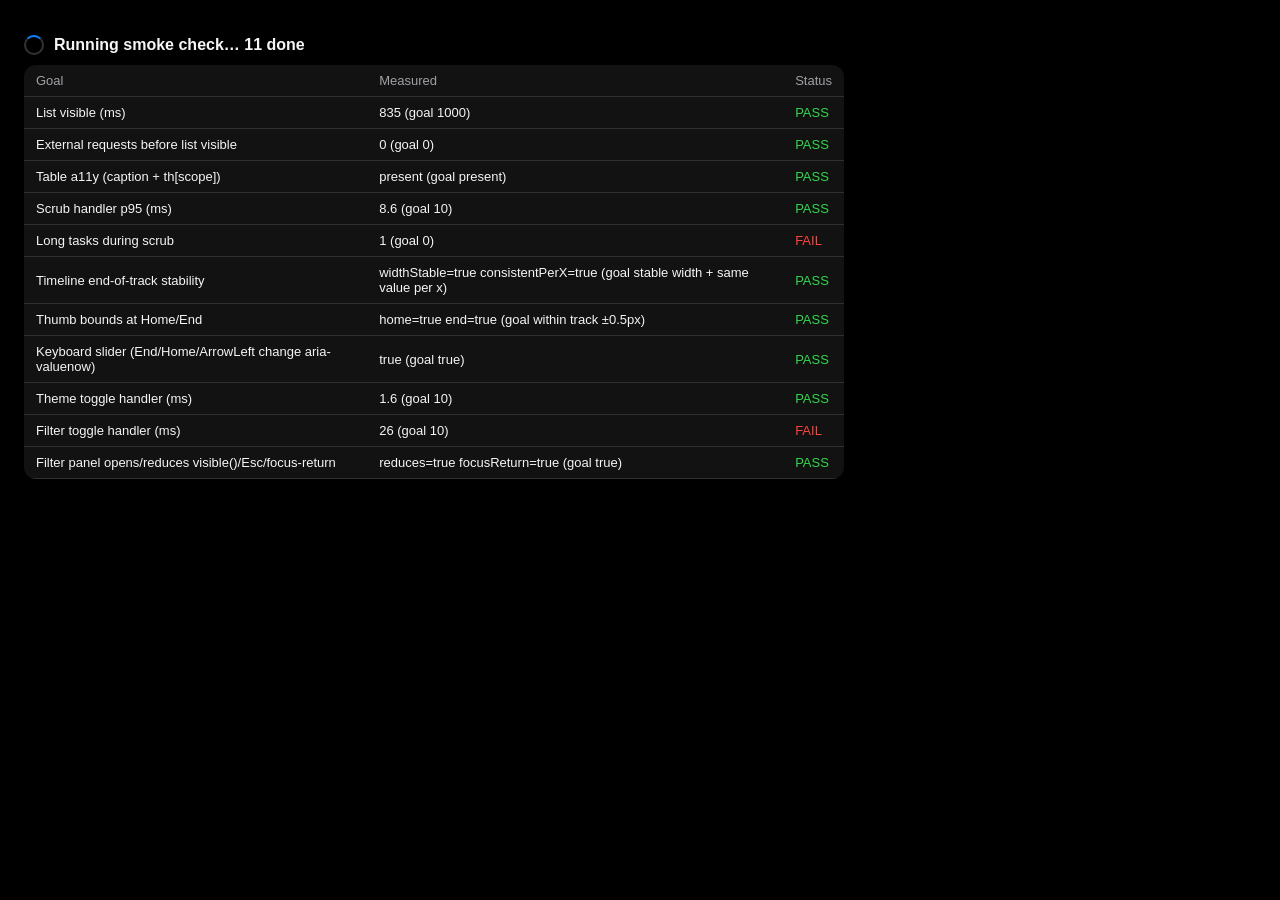
<file: tests/smoke-check.html>
<!doctype html><!-- /** THIS FILE DOES: In-browser smoke test that loads the real app in an iframe and checks it against budgets.json browser goals, ROLE: Automation, MAINTAINER NOTE: Runs with file://-friendly relative paths; open via a static server since the app fetches JSON. Tests include timeline end-of-track jitter, thumb bounds, and the country panel via direct window.__PH__.ui.country access rather than fragile globe marker clicks. **/ -->
<html lang="en">
<head>
<meta charset="utf-8">
<title>Smoke check</title>
<style>
  body{background:#000;color:#F5F5F7;font-family:-apple-system,BlinkMacSystemFont,"Segoe UI",Roboto,sans-serif;margin:0;padding:24px}
  h1{font-size:16px}
  table{border-collapse:collapse;width:100%;max-width:820px;background:rgba(28,28,30,0.65);backdrop-filter:blur(20px);border-radius:12px;overflow:hidden}
  th,td{text-align:left;padding:8px 12px;border-bottom:0.5px solid rgba(255,255,255,0.12);font-size:13px}
  th{color:#A1A1A6;font-weight:500}
  .pass{color:#32D74B}
  .fail{color:#FF453A}
  h1{display:flex;align-items:center;gap:10px}
  .spinner{width:16px;height:16px;border:2px solid rgba(255,255,255,0.2);border-top-color:#0A84FF;border-radius:50%;animation:spin .8s linear infinite;flex:none}
  .spinner[hidden]{display:none}
  @keyframes spin{to{transform:rotate(360deg)}}
  iframe{position:fixed;left:-9999px;top:0;width:1024px;height:768px;border:0}
</style>
</head>
<body>
<h1><span id="spinner" class="spinner" role="progressbar" aria-label="Checking"></span><span id="status">Running smoke check&hellip;</span></h1>
<table id="results"><thead><tr><th>Goal</th><th>Measured</th><th>Status</th></tr></thead><tbody></tbody></table>
<iframe id="frame-list" src="../index.html?view=list"></iframe>
<script type="module">
const budgets = await fetch('./budgets.json').then(r => r.json());
const goals = budgets.browser;
const results = [];

function record(name, goal, measured, pass) {
  results.push({ name, goal, measured, pass });
  // Live progress: each finished check appears immediately so a long run never looks blank.
  appendRow(results[results.length - 1]);
  document.getElementById('status').textContent = `Running smoke check… ${results.length} done`;
}

function waitFor(win, pred, timeoutMs = 8000) {
  return new Promise((resolve, reject) => {
    const start = performance.now();
    (function tick() {
      let ok = false;
      try { ok = pred(); } catch { ok = false; }
      if (ok) return resolve();
      if (performance.now() - start > timeoutMs) return reject(new Error('timeout waiting for condition'));
      requestAnimationFrame(tick);
    })();
  });
}

async function run() {
  // Hidden tabs pause requestAnimationFrame: FPS would be meaningless and waits would hang.
  if (document.hidden) {
    document.getElementById('status').textContent = 'Paused: keep this tab visible to run the smoke check…';
    await new Promise(r => document.addEventListener('visibilitychange', function h() { if (!document.hidden) { document.removeEventListener('visibilitychange', h); r(); } }));
    document.getElementById('status').textContent = 'Running smoke check…';
  }
  const frame = document.getElementById('frame-list');
  const consoleErrors = [];
  await frameReady(frame);
  const win = frame.contentWindow;
  trapErrors(win, consoleErrors);

  await waitFor(win, () => win.__PH__ && win.__PH__.engine);
  await win.__PH__.ready;

  // list visible
  const listMark = win.performance.getEntriesByName('ph:list-visible')[0];
  const listVisibleMs = listMark ? listMark.startTime : NaN;
  record('List visible (ms)', goals.listVisibleMsMax, Math.round(listVisibleMs), listMark && listVisibleMs <= goals.listVisibleMsMax);

  // 3G law: nothing leaves our origin before the list is usable
  const external = win.performance.getEntriesByType('resource')
    .filter(e => e.startTime <= listVisibleMs && new URL(e.name).origin !== win.location.origin);
  const extMax = budgets.bytes.externalRequestsBeforeListVisible;
  record('External requests before list visible', extMax, external.length, external.length <= extMax);

  // table a11y
  const table = win.document.querySelector('table.feed');
  const hasCaption = !!table?.querySelector('caption');
  const ths = table ? Array.from(table.querySelectorAll('th[scope="col"]')) : [];
  const a11yOk = !!table && hasCaption && ths.length >= 5;
  record('Table a11y (caption + th[scope])', 'present', a11yOk ? 'present' : 'missing', a11yOk);

  // scrub handler p95 + long tasks: pointerdown/pointermove/pointerup on the timeline track
  const track = win.document.querySelector('.hud [role="slider"]');
  const engine = win.__PH__.engine;
  const domain = engine.domain;
  const longTaskObserved = [];
  try {
    const po = new win.PerformanceObserver((list) => { for (const e of list.getEntries()) longTaskObserved.push(e); });
    po.observe({ type: 'longtask', buffered: false });
  } catch { /* longtask unsupported in this browser */ }

  const durations = [];
  const N = 200;
  const trackRect = track.getBoundingClientRect();
  for (let i = 0; i < N; i++) {
    const frac = i / N;
    const x = trackRect.left + frac * trackRect.width;
    const y = trackRect.top + trackRect.height / 2;
    win.performance.mark('smoke-scrub-a');
    track.dispatchEvent(new win.PointerEvent('pointerdown', { bubbles: true, clientX: x, clientY: y, pointerId: 1 }));
    track.dispatchEvent(new win.PointerEvent('pointermove', { bubbles: true, clientX: x + 1, clientY: y, pointerId: 1 }));
    track.dispatchEvent(new win.PointerEvent('pointerup', { bubbles: true, clientX: x + 1, clientY: y, pointerId: 1 }));
    win.performance.mark('smoke-scrub-b');
    win.performance.measure('smoke-scrub', 'smoke-scrub-a', 'smoke-scrub-b');
    const m = win.performance.getEntriesByName('smoke-scrub').pop();
    durations.push(m.duration);
  }
  durations.sort((a, b) => a - b);
  const p95 = durations[Math.floor(durations.length * 0.95)] ?? durations[durations.length - 1];
  record('Scrub handler p95 (ms)', goals.scrubHandlerP95MsMax, +p95.toFixed(3), p95 <= goals.scrubHandlerP95MsMax);

  await new Promise((r) => setTimeout(r, 50));
  record('Long tasks during scrub', goals.longTasksDuringScrubMax, longTaskObserved.length, longTaskObserved.length <= goals.longTasksDuringScrubMax);

  // Timeline end-of-track stability (jitter regression): drag near the dense end and nudge the
  // pointer by ±1px repeatedly. Nothing in the HUD may resize as a function of the cursor, and the
  // pointer->time mapping must be a pure function of x (same x always yields the same value).
  engine.setCursor(domain.max);
  const trackRect0 = track.getBoundingClientRect();
  const jitterX = trackRect0.left + trackRect0.width * 0.995;
  const jitterY = trackRect0.top + trackRect0.height / 2;
  const widthSamples = [track.getBoundingClientRect().width];
  const valueByX = new Map();
  let jitterConsistentOk = true;
  track.dispatchEvent(new win.PointerEvent('pointerdown', { bubbles: true, clientX: jitterX, clientY: jitterY, pointerId: 2 }));
  widthSamples.push(track.getBoundingClientRect().width);
  for (let i = 0; i < 30; i++) {
    const x = jitterX + (i % 2 === 0 ? 1 : -1);
    track.dispatchEvent(new win.PointerEvent('pointermove', { bubbles: true, clientX: x, clientY: jitterY, pointerId: 2 }));
    widthSamples.push(track.getBoundingClientRect().width);
    const key = Math.round(x * 100) / 100;
    const v = track.getAttribute('aria-valuenow');
    if (valueByX.has(key) && valueByX.get(key) !== v) jitterConsistentOk = false;
    valueByX.set(key, v);
  }
  track.dispatchEvent(new win.PointerEvent('pointerup', { bubbles: true, clientX: jitterX, clientY: jitterY, pointerId: 2 }));
  const widthStableOk = widthSamples.every((w) => Math.abs(w - widthSamples[0]) < 0.01);
  record('Timeline end-of-track stability', 'stable width + same value per x', `widthStable=${widthStableOk} consistentPerX=${jitterConsistentOk}`, widthStableOk && jitterConsistentOk);

  // Thumb bounds: the liquid-glass thumb must stay clamped fully inside the track at both ends.
  const thumbEl = win.document.querySelector('.timeline-thumb');
  const twoFrames = () => new Promise((r) => win.requestAnimationFrame(() => win.requestAnimationFrame(r)));
  engine.setCursor(domain.min);
  await twoFrames();
  const thumbHome = thumbEl.getBoundingClientRect();
  const trackHome = track.getBoundingClientRect();
  const homeOk = thumbHome.left >= trackHome.left - 0.5 && thumbHome.right <= trackHome.right + 0.5;
  engine.setCursor(domain.max);
  await twoFrames();
  const thumbEnd = thumbEl.getBoundingClientRect();
  const trackEnd = track.getBoundingClientRect();
  const endOk = thumbEnd.left >= trackEnd.left - 0.5 && thumbEnd.right <= trackEnd.right + 0.5;
  record('Thumb bounds at Home/End', 'within track ±0.5px', `home=${homeOk} end=${endOk}`, homeOk && endOk);

  // keyboard slider: End/Home/ArrowLeft must change aria-valuenow
  engine.setCursor(domain.min + Math.round((domain.max - domain.min) / 2));
  const beforeEnd = track.getAttribute('aria-valuenow');
  track.dispatchEvent(new win.KeyboardEvent('keydown', { key: 'End', bubbles: true }));
  const afterEnd = track.getAttribute('aria-valuenow');
  // ArrowLeft before Home: at the domain start there is no earlier paper to step to.
  const beforeLeft = afterEnd;
  track.dispatchEvent(new win.KeyboardEvent('keydown', { key: 'ArrowLeft', bubbles: true }));
  const afterLeft = track.getAttribute('aria-valuenow');
  const beforeHome = afterLeft;
  track.dispatchEvent(new win.KeyboardEvent('keydown', { key: 'Home', bubbles: true }));
  const afterHome = track.getAttribute('aria-valuenow');
  const keyboardOk = beforeEnd !== afterEnd && beforeHome !== afterHome && beforeLeft !== afterLeft;
  record('Keyboard slider (End/Home/ArrowLeft change aria-valuenow)', true, keyboardOk, keyboardOk);
  engine.setCursor(domain.max);

  // theme toggle: handler time budget + <html data-theme> flips then flips back
  const themeBtn = win.document.getElementById('btn-theme');
  const htmlEl = win.document.documentElement;
  const themeBefore = htmlEl.getAttribute('data-theme');
  win.performance.mark('smoke-theme-a');
  themeBtn.dispatchEvent(new win.Event('click', { bubbles: true }));
  win.performance.mark('smoke-theme-b');
  win.performance.measure('smoke-theme', 'smoke-theme-a', 'smoke-theme-b');
  const themeMs = win.performance.getEntriesByName('smoke-theme').pop().duration;
  const themeFlipped = htmlEl.getAttribute('data-theme') !== themeBefore;
  themeBtn.dispatchEvent(new win.Event('click', { bubbles: true })); // flip back
  const themeRestored = htmlEl.getAttribute('data-theme') === themeBefore;
  record('Theme toggle handler (ms)', goals.themeToggleMsMax, +themeMs.toFixed(3), themeMs <= goals.themeToggleMsMax && themeFlipped && themeRestored);

  // filter panel: toggle handler time budget, opens, unchecking a category reduces visible(), Esc closes, focus returns
  const filtersBtn = win.document.getElementById('btn-filters');
  const beforeVisible = engine.visible().length;
  win.performance.mark('smoke-filter-a');
  filtersBtn.dispatchEvent(new win.Event('click', { bubbles: true }));
  win.performance.mark('smoke-filter-b');
  win.performance.measure('smoke-filter', 'smoke-filter-a', 'smoke-filter-b');
  const filterMs = win.performance.getEntriesByName('smoke-filter').pop().duration;
  await waitFor(win, () => win.document.querySelector('.filter-panel.open'));
  const firstCheckbox = win.document.querySelector('.filter-panel input[type="checkbox"]:checked');
  let filterReducedVisible = false;
  if (firstCheckbox) {
    firstCheckbox.checked = false;
    firstCheckbox.dispatchEvent(new win.Event('change', { bubbles: true }));
    filterReducedVisible = engine.visible().length < beforeVisible;
    firstCheckbox.checked = true;
    firstCheckbox.dispatchEvent(new win.Event('change', { bubbles: true })); // restore
  }
  win.document.dispatchEvent(new win.KeyboardEvent('keydown', { key: 'Escape', bubbles: true }));
  await waitFor(win, () => !win.document.querySelector('.filter-panel.open'));
  const filterFocusReturned = win.document.activeElement === filtersBtn;
  record('Filter toggle handler (ms)', goals.filterToggleMsMax, +filterMs.toFixed(3), filterMs <= goals.filterToggleMsMax);
  record('Filter panel opens/reduces visible()/Esc/focus-return', true, `reduces=${filterReducedVisible} focusReturn=${filterFocusReturned}`, filterReducedVisible && filterFocusReturned);

  // autoplay FPS
  let frames = 0;
  let rafId;
  const countFrame = () => { frames++; rafId = win.requestAnimationFrame(countFrame); };
  engine.setCursor(domain.min);
  rafId = win.requestAnimationFrame(countFrame);
  engine.play();
  await new Promise((r) => setTimeout(r, goals.autoplaySampleMs));
  win.cancelAnimationFrame(rafId);
  engine.pause();
  const avgFps = frames / (goals.autoplaySampleMs / 1000);
  record('Autoplay avg FPS', goals.autoplayAvgFpsMin, Math.round(avgFps), avgFps >= goals.autoplayAvgFpsMin);
  engine.setCursor(domain.max);

  // inspector open/Esc/focus-return
  const firstRow = win.document.querySelector('table.feed tbody tr');
  let inspectorOk = false;
  if (firstRow) {
    firstRow.focus();
    firstRow.dispatchEvent(new win.KeyboardEvent('keydown', { key: 'Enter', bubbles: true }));
    await waitFor(win, () => win.document.querySelector('.inspector.open'));
    const dialog = win.document.querySelector('.inspector[role="dialog"][aria-modal="true"]');
    win.document.dispatchEvent(new win.KeyboardEvent('keydown', { key: 'Escape', bubbles: true }));
    await waitFor(win, () => !win.document.querySelector('.inspector.open'));
    const focusReturned = win.document.activeElement === firstRow;
    inspectorOk = !!dialog && focusReturned;
  }
  record('Inspector open/Esc/focus-return', true, inspectorOk, inspectorOk);

  // Country panel: main.js idle-imports CountryPanel independent of the globe,
  // so it's reachable here via __PH__.ui.country without needing WebGL or the globe.gl CDN.
  await waitFor(win, () => win.__PH__.ui.country);
  const countryPanel = win.__PH__.ui.country;
  const zaCount = win.__PH__.store.all().filter((e) => e.institution?.country === 'ZA').length;
  countryPanel.open({ iso2: 'ZA', name: 'South Africa' });
  await waitFor(win, () => win.document.querySelector('.country-panel.open'));
  const listedZaCount = win.document.querySelectorAll('.country-paper').length;
  win.document.dispatchEvent(new win.KeyboardEvent('keydown', { key: 'Escape', bubbles: true }));
  await waitFor(win, () => !win.document.querySelector('.country-panel.open'));
  const countryClosedOk = !win.document.querySelector('.country-panel.open');
  const countryCountOk = listedZaCount === zaCount;
  record('Country panel lists ZA papers and Esc closes', `count=${zaCount}`, `listed=${listedZaCount} closed=${countryClosedOk}`, countryCountOk && countryClosedOk);

  // Range modes (All time / Year / Month): switching modes changes the visible set (Month is always
  // a subset of Year, since a calendar month sits inside its calendar year), and - like the jitter
  // regression above - nothing about the HUD's own size may depend on which mode is active.
  const rangeHudEl = win.document.querySelector('.hud');
  const rangeWidths = [rangeHudEl.getBoundingClientRect().width];
  engine.setRange('year');
  const rangeYearCount = engine.visible().length;
  rangeWidths.push(rangeHudEl.getBoundingClientRect().width);
  engine.setRange('month');
  const rangeMonthCount = engine.visible().length;
  rangeWidths.push(rangeHudEl.getBoundingClientRect().width);
  engine.setRange('all');
  const rangeAllCount = engine.visible().length;
  rangeWidths.push(rangeHudEl.getBoundingClientRect().width);
  const rangeSubsetOk = rangeMonthCount <= rangeYearCount;
  const rangeHudStableOk = rangeWidths.every((w) => Math.abs(w - rangeWidths[0]) < 0.5);
  record('Range modes change visible() (Month subset of Year) + stable HUD width', 'monotonic + stable width',
    `all=${rangeAllCount} year=${rangeYearCount} month=${rangeMonthCount} widthStable=${rangeHudStableOk}`,
    rangeSubsetOk && rangeHudStableOk);

  // Year mode must zoom the track to fill with just that calendar year, not gray out the rest of
  // the full data domain (the point of this feature). Pick a year strictly inside the domain (both
  // Jan 1 and Dec 31 inside [domain.min, domain.max]) so engine.setCursor's own clamping can't move
  // the cursor off the date we asked for; skip (still passes) if the fixture data doesn't span
  // enough years for one to exist.
  const minYear = new Date(domain.min).getUTCFullYear();
  const maxYear = new Date(domain.max).getUTCFullYear();
  const interiorYear = maxYear - minYear >= 2 ? minYear + 1 : null;
  let yearFillOk = true, yearFillMeasured = 'skipped (no interior year in fixture domain)';
  if (interiorYear !== null) {
    const jan1 = Date.UTC(interiorYear, 0, 1, 0, 0, 0, 0);
    const dec31 = Date.UTC(interiorYear, 11, 31, 23, 59, 59, 999);
    if (jan1 >= domain.min && dec31 <= domain.max) {
      engine.setRange('year');
      const settleThumb = async () => { await twoFrames(); await new Promise((r) => setTimeout(r, 320)); await twoFrames(); };
      const thumbW = thumbEl.getBoundingClientRect().width;
      engine.setCursor(jan1);
      await settleThumb(); // the thumb glides 220 ms on programmatic moves; measure where it lands
      const trackAtJan1 = track.getBoundingClientRect();
      const jan1ThumbRect = thumbEl.getBoundingClientRect();
      const jan1Center = jan1ThumbRect.left + jan1ThumbRect.width / 2;
      const leftUsableEdge = trackAtJan1.left + thumbW / 2;
      const jan1Ok = Math.abs(jan1Center - leftUsableEdge) <= 2;
      engine.setCursor(dec31);
      await settleThumb(); // the thumb glides 220 ms on programmatic moves; measure where it lands
      const trackAtDec31 = track.getBoundingClientRect();
      const dec31ThumbRect = thumbEl.getBoundingClientRect();
      const dec31Center = dec31ThumbRect.left + dec31ThumbRect.width / 2;
      const rightUsableEdge = trackAtDec31.right - thumbW / 2;
      const dec31Ok = Math.abs(dec31Center - rightUsableEdge) <= 2;
      yearFillOk = jan1Ok && dec31Ok;
      yearFillMeasured = `jan1Center=${jan1Center.toFixed(1)} leftEdge=${leftUsableEdge.toFixed(1)} dec31Center=${dec31Center.toFixed(1)} rightEdge=${rightUsableEdge.toFixed(1)}`;
      engine.setRange('all');
    }
  }
  record('Year mode fills track (Jan 1 / Dec 31 at usable edges)', 'within 2px', yearFillMeasured, yearFillOk);
  engine.setCursor(domain.max); // restore for subsequent checks

  // Search: open via #btn-search, type "lenacapavir", expect >=2 results and a mark.ph-hl, Esc closes + focus returns.
  let searchVal = 'skipped', searchPass = true;
  try {
    const searchBtn = win.document.getElementById('btn-search');
    searchBtn.focus();
    searchBtn.dispatchEvent(new win.Event('click', { bubbles: true }));
    await waitFor(win, () => win.document.querySelector('#search-root .search-input'), 4000);
    const input = win.document.querySelector('#search-root .search-input');
    input.value = 'lenacapavir';
    input.dispatchEvent(new win.Event('input', { bubbles: true }));
    await waitFor(win, () => win.document.querySelector('#search-root mark.ph-hl') || win.document.querySelector('#search-root .search-empty:not([hidden])'), 4000);
    const resultCount = win.document.querySelectorAll('#search-root .search-result, #search-root [role="option"]').length;
    const markOk = !!win.document.querySelector('#search-root mark.ph-hl');
    // Snippets come from a per-id index lookup; a broken lookup once left every snippet blank silently.
    const snippetOk = [...win.document.querySelectorAll('#search-root .search-result-snippet')].some((s) => s.textContent.trim().length > 0);
    win.document.dispatchEvent(new win.KeyboardEvent('keydown', { key: 'Escape', bubbles: true }));
    await waitFor(win, () => !win.document.querySelector('.search-panel.open'), 3000);
    const focusReturned = win.document.activeElement === searchBtn;
    searchVal = `results=${resultCount} mark=${markOk} snippet=${snippetOk} focusReturn=${focusReturned}`;
    searchPass = resultCount >= 2 && markOk && snippetOk && focusReturned;
  } catch (e) { searchVal = `error (${e.message})`; searchPass = false; } // search is local: no offline excuse to skip
  record('Search: open, type "lenacapavir", >=2 results + mark.ph-hl, Esc closes + focus returns', true, searchVal, searchPass);

  // globe enhancement: must render points without throwing. If the CDN is unreachable (offline CI), it's skipped, not failed.
  // Created only now: same-origin frames share one main thread, so a concurrent globe boot would pollute the long-task check above.
  const gFrame = Object.assign(document.createElement('iframe'), { src: '../index.html?view=globe' });
  document.body.append(gFrame);
  await frameReady(gFrame);
  const gWin = gFrame.contentWindow;
  const gErrors = [];
  trapErrors(gWin, gErrors);
  let globeState = 'rendered';
  let markerOk = 'skipped';
  let poleCountOk = 'skipped';
  let countryLabelOk = 'skipped';
  // v4 perf/compass/legend measurements default to a passing 'skipped' state (offline CDN, or
  // an older GlobeStage without stats()); a real measurement always overwrites both the
  // value and its pass flag together, so a partial failure below can never leave a stale pass=true.
  let fpsRatioVal = 'skipped', fpsRatioPass = true;
  let frameP95Val = 'skipped', frameP95Pass = true;
  let idleRendersVal = 'skipped', idleRendersPass = true;
  let compassVal = 'skipped', compassPass = true;
  let legendVal = 'skipped', legendPass = true;
  let layersDefaultOnVal = 'skipped', layersDefaultOnPass = true;
  let layersToggleVal = 'skipped', layersTogglePass = true;
  let layersFrameP95Val = 'skipped', layersFrameP95Pass = true;
  let layersBakeVal = 'skipped', layersBakePass = true;
  let layersOffVal = 'skipped', layersOffPass = true;
  let layersTrustVal = 'skipped', layersTrustPass = true;
  try {
    await waitFor(gWin, () => gWin.__PH__?.engine);
    await gWin.__PH__.ready;
    gErrors.push(...gWin.__PH__.metrics.errors); // anything thrown before the trap was attached
    await waitFor(gWin, () => gWin.document.querySelector('#globe-root canvas') && gWin.Globe, 15000);
    // exercise the datum path that once crashed on frozen entities
    gWin.__PH__.engine.setCursor(gWin.__PH__.engine.domain.min);
    gWin.__PH__.engine.setCursor(gWin.__PH__.engine.domain.max);
    await new Promise(r => setTimeout(r, 300));
    await waitFor(gWin, () => gWin.document.querySelector('.ph-marker'), 5000);
    const marker = gWin.document.querySelector('.ph-marker');
    // globe.css is injected lazily: give the marker up to 3 s to reach its styled size before measuring.
    await waitFor(gWin, () => marker.getBoundingClientRect().width >= budgets.browser.touchTargetMinPx, 3000).catch(() => {});
    const r = marker.getBoundingClientRect();
    markerOk = r.width >= budgets.browser.touchTargetMinPx && r.height >= budgets.browser.touchTargetMinPx;
    poleCountOk = gWin.document.querySelectorAll('.ph-pole').length === 2;
    countryLabelOk = !!gWin.document.querySelector('.ph-country-label');

    const stage = gWin.__PH__.ui.stage;

    // FPS ratio + frame p95: measure the display's idle rAF rate first (an empty loop for 1s),
    // then drive a continuous rotation (setView 0ms every rAF for 2s) and compare.
    try {
      const countRaf = (win, ms) => new Promise((resolve) => {
        let n = 0; const start = win.performance.now();
        (function tick() { n++; if (win.performance.now() - start < ms) win.requestAnimationFrame(tick); else resolve(n); })();
      });
      const idleFrames = await countRaf(gWin, 1000);
      let lng = -180, drivenFrames = 0;
      const drivenStart = gWin.performance.now();
      await new Promise((resolve) => {
        (function step() {
          lng = lng >= 180 ? -180 : lng + 3;
          stage.setView({ lat: 20, lng, altitude: 2.2 }, 0);
          drivenFrames++;
          if (gWin.performance.now() - drivenStart < 2000) gWin.requestAnimationFrame(step); else resolve();
        })();
      });
      const fpsRatio = idleFrames > 0 ? drivenFrames / idleFrames : 0;
      fpsRatioVal = +fpsRatio.toFixed(2);
      fpsRatioPass = fpsRatio >= budgets.browser.globeFpsRatioMin;

      const frameP95 = stage.stats?.().frameP95Ms;
      frameP95Val = typeof frameP95 === 'number' ? +frameP95.toFixed(2) : 'stats() missing';
      frameP95Pass = typeof frameP95 === 'number' && frameP95 <= budgets.browser.globeFrameP95MsMax;
    } catch (e) { fpsRatioVal = frameP95Val = `skipped (${e.message})`; fpsRatioPass = frameP95Pass = true; }

    // Idle renders: render-on-demand means stats().renders must stop growing once input stops.
    try {
      await new Promise((r) => setTimeout(r, 1500));
      const before = stage.stats?.().renders;
      await new Promise((r) => setTimeout(r, 1000));
      const after = stage.stats?.().renders;
      if (typeof before === 'number' && typeof after === 'number') {
        idleRendersVal = after - before;
        idleRendersPass = idleRendersVal <= budgets.browser.globeIdleRendersMax;
      } else { idleRendersVal = 'stats() missing'; }
    } catch (e) { idleRendersVal = `skipped (${e.message})`; }

    // Compass: sweep longitude in 5deg steps through 360deg at lat 20 and lat 80. Consecutive
    // northDeg deltas (shortest angular distance) must stay under the max-jump budget, and at
    // lat 20 (pole nowhere near the view center) the needle should read close to true north.
    try {
      const sweep = (lat) => {
        const out = [];
        for (let lng = -180; lng <= 180; lng += 5) {
          stage.setView({ lat, lng, altitude: 2.2 }, 0);
          out.push(stage.getView().northDeg);
        }
        return out;
      };
      const maxJump = (arr) => {
        let m = 0;
        for (let i = 1; i < arr.length; i++) {
          const raw = Math.abs(arr[i] - arr[i - 1]);
          m = Math.max(m, Math.min(raw, 360 - raw));
        }
        return m;
      };
      const at20 = sweep(20), at80 = sweep(80);
      const jump20 = maxJump(at20), jump80 = maxJump(at80);
      const near0At20 = at20.every((v) => Math.min(Math.abs(v), 360 - Math.abs(v)) <= 3);
      compassVal = `jump20=${jump20.toFixed(1)} jump80=${jump80.toFixed(1)} near0At20=${near0At20}`;
      compassPass = jump20 <= budgets.browser.compassMaxJumpDegMax && jump80 <= budgets.browser.compassMaxJumpDegMax && near0At20;
      stage.resetView?.();
    } catch (e) { compassVal = `skipped (${e.message})`; }

    // Legend: find its toggle by aria-label containing "Legend" (button text/markup is Legend.js's
    // own choice), open it, confirm the popover dialog is visible, close it, confirm it's hidden again.
    // Legend.js toggles `hidden` on its role="dialog" popover (not a CSS "open" class) and mirrors
    // that in aria-expanded on the button, so both signals are checked rather than assuming a class name.
    try {
      const legendBtn = [...gWin.document.querySelectorAll('button[aria-label]')]
        .find((b) => /legend/i.test(b.getAttribute('aria-label') || ''));
      if (legendBtn) {
        const isPopoverOpen = () => {
          const dlg = gWin.document.querySelector('[role="dialog"][aria-label*="egend" i]');
          return !!dlg && !dlg.hidden;
        };
        legendBtn.click();
        await waitFor(gWin, isPopoverOpen, 3000);
        const opened = isPopoverOpen() && legendBtn.getAttribute('aria-expanded') === 'true';
        legendBtn.click();
        await new Promise((r) => setTimeout(r, 80));
        const closed = !isPopoverOpen() && legendBtn.getAttribute('aria-expanded') === 'false';
        legendVal = `opened=${opened} closed=${closed}`;
        legendPass = opened && closed;
      } else { legendVal = 'skipped (no legend button yet)'; }
    } catch (e) { legendVal = `skipped (${e.message})`; }

    // Layers panel: click #btn-layers to lazy-load the registry/LayerManager/LayersPanel, then run
    // the 6 layer checks from budgets.json's `layers` goals. Captured BEFORE the click so the "no
    // fetch to a layer host while every layer is off" check can't be polluted by the panel's own
    // EPIC bonus thumbnail (fetched only once the panel opens, from a nasa.gov subdomain).
    try {
      const layerHostRe = /usgs\.gov|eonet\.gsfc\.nasa\.gov|gibs\.earthdata\.nasa\.gov|epic\.gsfc\.nasa\.gov|swpc\.noaa\.gov|who\.int|clinicaltrials\.gov|worldbank\.org|nasa-public-data/i;
      const layerHostHits = gWin.performance.getEntriesByType('resource').filter((e) => layerHostRe.test(e.name));
      layersDefaultOnVal = layerHostHits.length;
      layersDefaultOnPass = layerHostHits.length <= budgets.layers.defaultOnMax;

      const registryMod = await import(new URL('../src/layers/registry.js', import.meta.url).href).catch(() => null);
      if (registryMod) {
        const trustRe = /(^|\.)gov(\.[a-z]{2})?$|(^|\.)edu(\.[a-z]{2})?$|(^|\.)ac\.[a-z]{2}$|(^|\.)who\.int$|(^|\.)worldbank\.org$|(^|\.)eumetsat\.int$|(^|\.)esa\.int$/i;
        const bad = registryMod.LAYERS.filter((l) => !trustRe.test(l.source?.domain || ''));
        layersTrustVal = bad.length ? `bad=${bad.map((l) => l.id).join(',')}` : 'all official';
        layersTrustPass = bad.length === 0;
      } else { layersTrustVal = 'skipped (registry unavailable)'; }

      const btnLayers = gWin.document.getElementById('btn-layers');
      btnLayers.dispatchEvent(new gWin.Event('click', { bubbles: true }));
      await waitFor(gWin, () => gWin.__PH__.ui.layers && gWin.__PH__.ui.layersPanel, 8000);
      const manager = gWin.__PH__.ui.layers;

      // 2. Toggle quakes: handler time budget, then within 10s expect status 'ok' with count > 0
      // (skip, don't fail, if the live USGS feed is unreachable offline).
      const quakesSwitch = gWin.document.querySelector('[data-layer-id="quakes"] [role="switch"]');
      if (quakesSwitch) {
        gWin.performance.mark('smoke-layer-a');
        quakesSwitch.dispatchEvent(new gWin.Event('click', { bubbles: true }));
        gWin.performance.mark('smoke-layer-b');
        gWin.performance.measure('smoke-layer', 'smoke-layer-a', 'smoke-layer-b');
        const layerMs = gWin.performance.getEntriesByName('smoke-layer').pop().duration;
        layersTogglePass = layerMs <= budgets.layers.toggleMsMax;
        try {
          await waitFor(gWin, () => manager.state.quakes?.status === 'ok' && manager.state.quakes?.count > 0, 10000);
          layersToggleVal = `${+layerMs.toFixed(3)}ms, count=${manager.state.quakes.count}`;
        } catch { layersToggleVal = `${+layerMs.toFixed(3)}ms, skipped (offline)`; }
      } else { layersToggleVal = 'skipped (no quakes row yet)'; }

      // 3. With quakes + EONET on, the rotation frame p95 stays within the same globe budget.
      const eonetSwitch = gWin.document.querySelector('[data-layer-id="eonet"] [role="switch"]');
      if (eonetSwitch && manager.state.quakes?.on) {
        eonetSwitch.dispatchEvent(new gWin.Event('click', { bubbles: true }));
        await new Promise((r) => setTimeout(r, 300));
        let lng2 = -180;
        const drivenStart2 = gWin.performance.now();
        await new Promise((resolve) => {
          (function step() {
            lng2 = lng2 >= 180 ? -180 : lng2 + 3;
            stage.setView({ lat: 20, lng: lng2, altitude: 2.2 }, 0);
            if (gWin.performance.now() - drivenStart2 < 1500) gWin.requestAnimationFrame(step); else resolve();
          })();
        });
        const layersP95 = stage.stats?.().frameP95Ms;
        layersFrameP95Val = typeof layersP95 === 'number' ? +layersP95.toFixed(2) : 'stats() missing';
        layersFrameP95Pass = typeof layersP95 !== 'number' || layersP95 <= budgets.browser.globeFrameP95MsMax;
        stage.resetView?.();
      } else { layersFrameP95Val = 'skipped (no eonet row, or quakes off)'; }

      // 4. Switching the base to 'base-today' completes a bake within budget (skip if offline: the
      // GIBS image fetch can fail against a real CDN in CI).
      const baseTodayRadio = gWin.document.querySelector('[data-layer-id="base-today"] .layer-radio');
      if (baseTodayRadio) {
        // A real .click() (synthetic 'click' events don't check a radio); fall back to the manager API.
        baseTodayRadio.click();
        if (!manager.state['base-today']?.on) manager.enable('base-today');
        try {
          await waitFor(gWin, () => ['ok', 'error'].includes(manager.state['base-today']?.status), 15000);
          await new Promise((r) => setTimeout(r, 150));
          const st = manager.state['base-today'];
          const bakeMs = stage.stats?.().bakeMs;
          if (st.status === 'ok') {
            layersBakeVal = typeof bakeMs === 'number' ? +bakeMs.toFixed(1) : 'stats().bakeMs missing';
            layersBakePass = typeof bakeMs === 'number' && bakeMs <= budgets.layers.bakeMsMax;
          } else if (!gWin.navigator.onLine) { layersBakeVal = 'skipped (offline)'; }
          else { layersBakeVal = `error: ${st.error}`; layersBakePass = false; } // online failure is a real failure
        } catch { layersBakeVal = gWin.navigator.onLine ? 'timeout (15 s) while online' : 'skipped (offline)'; layersBakePass = !gWin.navigator.onLine; }
      } else { layersBakeVal = 'skipped (no base-today row yet)'; }

      // 5. "Turn all layers off" clears every points layer (base reverts to base-classic, which has
      // nothing to "clear" since it never produces points).
      const offBtn = [...gWin.document.querySelectorAll('.layers-panel button')].find((b) => /turn all layers off/i.test(b.textContent || ''));
      if (offBtn) {
        offBtn.dispatchEvent(new gWin.Event('click', { bubbles: true }));
        await new Promise((r) => setTimeout(r, 50));
        const anyPointLayerOn = registryMod
          ? Object.entries(manager.state).some(([id, s]) => s.on && registryMod.LAYERS.find((l) => l.id === id)?.render === 'points')
          : Object.values(manager.state).some((s) => s.on && s.count > 0);
        layersOffVal = `anyLayerOn=${Object.values(manager.state).filter((s) => s.on).length}`;
        layersOffPass = !anyPointLayerOn;
      } else { layersOffVal = 'skipped (no footer button yet)'; }
    } catch (e) {
      const skipMsg = `skipped (${e.message})`;
      if (layersToggleVal === 'skipped') layersToggleVal = skipMsg;
      if (layersFrameP95Val === 'skipped') layersFrameP95Val = skipMsg;
      if (layersBakeVal === 'skipped') layersBakeVal = skipMsg;
      if (layersOffVal === 'skipped') layersOffVal = skipMsg;
    }
  } catch { globeState = 'skipped (CDN unreachable)'; markerOk = 'skipped'; poleCountOk = 'skipped'; countryLabelOk = 'skipped'; }
  record('Globe renders without errors', 'rendered, 0 errors', gErrors.length ? `${gErrors.length} error(s): ${gErrors[0].slice(0, 120)}` : globeState, gErrors.length === 0);
  record('Globe marker touch target', `>= ${budgets.browser.touchTargetMinPx}px`, markerOk, markerOk === 'skipped' || markerOk === true);
  record('Globe poles (.ph-pole === 2)', 2, poleCountOk, poleCountOk === 'skipped' || poleCountOk === true);
  record('Globe country label present (.ph-country-label)', true, countryLabelOk, countryLabelOk === 'skipped' || countryLabelOk === true);
  record('Globe FPS ratio (driven/idle)', `>= ${budgets.browser.globeFpsRatioMin}`, fpsRatioVal, fpsRatioPass);
  record('Globe frame p95 (ms)', budgets.browser.globeFrameP95MsMax, frameP95Val, frameP95Pass);
  record('Globe idle renders growth (1s window, after 1.5s idle)', budgets.browser.globeIdleRendersMax, idleRendersVal, idleRendersPass);
  record('Compass max jump + |northDeg|<=3 at lat 20', `<=${budgets.browser.compassMaxJumpDegMax}deg`, compassVal, compassPass);
  record('Legend opens and closes', true, legendVal, legendPass);
  record('Layers: no fetch to a layer host while every layer is off', budgets.layers.defaultOnMax, layersDefaultOnVal, layersDefaultOnPass);
  record('Layers: toggle quakes handler (ms), then ok/count>0', budgets.layers.toggleMsMax, layersToggleVal, layersTogglePass);
  record('Layers: quakes+EONET rotation frame p95 (ms)', budgets.browser.globeFrameP95MsMax, layersFrameP95Val, layersFrameP95Pass);
  record('Layers: base-today bake time (ms)', budgets.layers.bakeMsMax, layersBakeVal, layersBakePass);
  record('Layers: "Turn all layers off" clears layer points', true, layersOffVal, layersOffPass);
  record('Layers: every row’s trust badge domain matches the trust rule', true, layersTrustVal, layersTrustPass);

  // --- List header, grouped search, map settings, event icons + in-app detail photos ---
  // List header must sit fully below the fixed nav (it used to hide under it).
  {
    const th = win.document.querySelector('table.feed thead th');
    const navBottom = win.document.querySelector('.topbar').getBoundingClientRect().bottom;
    const top = th?.getBoundingClientRect().top;
    const ok = typeof top === 'number' && top >= navBottom - 0.5;
    record('List header visible below the nav', `top >= ${Math.round(navBottom)}px`, top == null ? 'missing' : Math.round(top), ok);
  }
  // Grouped search: a broad query returns category sections, and "Show all" expands one in place.
  {
    let val = 'error', pass = false;
    try {
      win.document.getElementById('btn-search').click();
      await waitFor(win, () => win.document.querySelector('#search-root .search-input'), 4000);
      const input = win.document.querySelector('#search-root .search-input');
      input.value = 'trial';
      input.dispatchEvent(new win.Event('input', { bubbles: true }));
      await waitFor(win, () => win.document.querySelectorAll('#search-root .search-group').length >= 2, 4000);
      const groups = win.document.querySelectorAll('#search-root .search-group').length;
      const before = win.document.querySelectorAll('#search-root .search-result').length;
      const showAll = [...win.document.querySelectorAll('#search-root button')].find((b) => /show all/i.test(b.textContent));
      showAll?.click();
      await new Promise((r) => setTimeout(r, 100));
      const after = win.document.querySelectorAll('#search-root .search-result').length;
      win.document.dispatchEvent(new win.KeyboardEvent('keydown', { key: 'Escape', bubbles: true }));
      val = `groups=${groups} showAll=${!!showAll} results ${before}->${after}`;
      pass = groups >= 2 && (!showAll || after > before);
    } catch (e) { val = `error (${e.message})`; }
    record('Search groups results by category (+ Show all expands)', 'groups >= 2', val, pass);
  }
  // Map settings: the globe gear opens a popover whose Dark mode switch flips <html data-theme>.
  // Event icons + detail photos: turning on Natural events draws icon markers, and clicking one opens
  // an in-app sheet whose official satellite photo actually loads. Both skip only when offline.
  let settingsVal = 'skipped', settingsPass = true, iconsVal = 'skipped', iconsPass = true, photoVal = 'skipped', photoPass = true;
  try { // settings: its own try so a failure here can neither pass silently nor skip the icon checks
    const gear = gWin.document.querySelector('.ph-globe-controls [aria-label="Map settings"]');
    if (gear) {
      const before = gWin.document.documentElement.dataset.theme;
      gear.click();
      await waitFor(gWin, () => gWin.document.querySelector('.ph-settings-popover:not([hidden])'), 8000); // popover module loads on first tap
      const dark = gWin.document.querySelector('.ph-settings-popover [aria-label="Dark mode"]');
      dark.click();
      const flipped = gWin.document.documentElement.dataset.theme !== before;
      dark.click(); // restore
      gWin.document.dispatchEvent(new gWin.KeyboardEvent('keydown', { key: 'Escape', bubbles: true }));
      settingsVal = `opened=true flipped=${flipped}`;
      settingsPass = flipped && gWin.document.documentElement.dataset.theme === before;
    } else { settingsVal = 'gear button missing'; settingsPass = false; }
  } catch (e) { settingsVal = `error (${e.message})`; settingsPass = false; }
  try {
    const mgr = gWin.__PH__.ui.layers;
    if (mgr && gWin.navigator.onLine) {
      mgr.enable('eonet');
      await waitFor(gWin, () => ['ok', 'error'].includes(mgr.state.eonet?.status), 15000);
      // Icon glyphs load on first use (eventIcons.js is lazy), so markers appear a moment after 'ok'.
      if (mgr.state.eonet.status === 'ok') await waitFor(gWin, () => gWin.document.querySelector('.ph-event-icon'), 5000).catch(() => {});
      const icons = [...gWin.document.querySelectorAll('.ph-event-icon')];
      iconsVal = `status=${mgr.state.eonet.status} icons=${icons.length}`;
      iconsPass = mgr.state.eonet.status === 'ok' && icons.length >= 1;
      if (icons[0]) {
        icons[0].click();
        // The test frame sits off-screen, where loading="lazy" images never start; ask for them now.
        await waitFor(gWin, () => gWin.document.querySelector('.ph-layer-item-card img[src^="http"]'), 10000);
        for (const img of gWin.document.querySelectorAll('.ph-layer-item-card img')) img.loading = 'eager';
        await waitFor(gWin, () => [...gWin.document.querySelectorAll('.ph-layer-item-card img')].some((i) => i.complete && i.naturalWidth > 0), 15000);
        photoVal = 'photo loaded';
      }
      mgr.disableAll();
    }
  } catch (e) {
    const online = gWin.navigator.onLine;
    if (iconsVal === 'skipped') { iconsVal = `error (${e.message})`; iconsPass = !online; }
    else if (photoVal === 'skipped') { photoVal = `no photo within 15 s (${e.message})`; photoPass = !online; }
  }
  // A research-dot click opens ONLY its card (it used to fall through to the country underneath),
  // and surfaces are exclusive: opening Filters must close the card, never stack two sheets.
  {
    let val = 'skipped', pass = true;
    try {
      const dot = gWin.document.querySelector('.ph-marker');
      if (dot) {
        dot.click();
        await new Promise((r) => setTimeout(r, 900)); // longer than any fly-to or click fall-through
        const cardOpen = !!gWin.__PH__.ui.card?.isOpen;
        const countryOpen = !!gWin.__PH__.ui.country?.isOpen;
        gWin.document.getElementById('btn-filters').click();
        await new Promise((r) => setTimeout(r, 100));
        const cardClosedByFilters = !gWin.__PH__.ui.card?.isOpen;
        gWin.document.dispatchEvent(new gWin.KeyboardEvent('keydown', { key: 'Escape', bubbles: true }));
        val = `card=${cardOpen} country=${countryOpen} filtersClosedCard=${cardClosedByFilters}`;
        pass = cardOpen && !countryOpen && cardClosedByFilters;
      }
    } catch (e) { val = `error (${e.message})`; pass = false; }
    record('Research dot opens only its card; one panel at a time', true, val, pass);
  }
  record('Map settings gear toggles dark mode', true, settingsVal, settingsPass);
  record('Natural events draw icon markers', '>= 1', iconsVal, iconsPass);
  record('Event detail sheet loads an official photo', true, photoVal, photoPass);

  // Sheet gesture (mobile): at 375x812 the Inspector becomes a draggable bottom sheet. Open it via a
  // list row, then dispatch a pointer drag down on its grabber (.sheet-grabber, per SheetGesture.js)
  // and expect it to close - dragged down past 25% of the sheet's height, per the spec's release rule.
  let sheetVal = 'skipped', sheetPass = true;
  const mFrame = Object.assign(document.createElement('iframe'), { src: '../index.html?view=list' });
  mFrame.style.width = '375px';
  mFrame.style.height = '812px';
  document.body.append(mFrame);
  try {
    await frameReady(mFrame);
    const mWin = mFrame.contentWindow;
    await waitFor(mWin, () => mWin.__PH__?.engine);
    await mWin.__PH__.ready;
    const row = mWin.document.querySelector('table.feed tbody tr');
    row.focus();
    row.dispatchEvent(new mWin.KeyboardEvent('keydown', { key: 'Enter', bubbles: true }));
    await waitFor(mWin, () => mWin.document.querySelector('.inspector.open'), 4000);
    const grabber = mWin.document.querySelector('.inspector .sheet-grabber, .sheet-grabber');
    if (grabber) {
      const rect = grabber.getBoundingClientRect();
      const sheetH = mWin.document.querySelector('.inspector').getBoundingClientRect().height || 400;
      const startX = rect.left + rect.width / 2, startY = rect.top + rect.height / 2;
      grabber.dispatchEvent(new mWin.PointerEvent('pointerdown', { bubbles: true, clientX: startX, clientY: startY, pointerId: 9 }));
      const steps = 10;
      for (let i = 1; i <= steps; i++) {
        const y = startY + (sheetH * 0.4) * (i / steps); // drag down well past the 25%-of-height close threshold
        grabber.dispatchEvent(new mWin.PointerEvent('pointermove', { bubbles: true, clientX: startX, clientY: y, pointerId: 9 }));
      }
      grabber.dispatchEvent(new mWin.PointerEvent('pointerup', { bubbles: true, clientX: startX, clientY: startY + sheetH * 0.4, pointerId: 9 }));
      await waitFor(mWin, () => !mWin.document.querySelector('.inspector.open'), 3000);
      sheetVal = 'closed via grabber drag';
      sheetPass = true;
    } else {
      sheetVal = 'skipped (no .sheet-grabber yet)';
    }
  } catch (e) { sheetVal = `skipped (${e.message})`; }
  record('Sheet gesture: drag grabber down closes the inspector at 375x812', true, sheetVal, sheetPass);

  // console errors + uncaught exceptions
  record('Console errors', goals.consoleErrorsMax, consoleErrors.length, consoleErrors.length <= goals.consoleErrorsMax);

  const passed = results.every(r => r.pass);
  document.title = passed ? 'PASS' : `FAIL ${results.filter(r => !r.pass).length}`;
  window.__SMOKE__ = { passed, results };
  renderTable(passed);
}

// Frames may finish loading during the budgets.json fetch, before listeners exist.
function frameReady(f) {
  return f.contentDocument?.readyState === 'complete' && f.contentWindow.location.href !== 'about:blank'
    ? Promise.resolve()
    : new Promise(r => f.addEventListener('load', r, { once: true }));
}

// Counts console.error AND uncaught exceptions/rejections (a crash never calls console.error).
function trapErrors(win, sink) {
  const realError = win.console.error.bind(win.console);
  win.console.error = (...args) => { sink.push(args.map(String).join(' ')); realError(...args); };
  win.addEventListener('error', e => sink.push(String(e.message || e.error)));
  win.addEventListener('unhandledrejection', e => sink.push(String(e.reason)));
}

function appendRow(r) {
  const tr = document.createElement('tr');
  const g = document.createElement('td'); g.textContent = r.name;
  const m = document.createElement('td'); m.textContent = `${r.measured} (goal ${r.goal})`;
  const s = document.createElement('td'); s.textContent = r.pass ? 'PASS' : 'FAIL'; s.className = r.pass ? 'pass' : 'fail';
  tr.append(g, m, s);
  document.querySelector('#results tbody').appendChild(tr);
}

function renderTable(passed) {
  document.querySelector('#results tbody').replaceChildren();
  for (const r of results) appendRow(r);
  document.getElementById('spinner').hidden = true;
  document.getElementById('status').textContent = passed ? 'All checks passed' : 'Some checks failed';
}

run().catch((err) => {
  document.title = 'FAIL 1';
  window.__SMOKE__ = { passed: false, results: [{ name: 'runner', goal: 'no throw', measured: String(err), pass: false }] };
  document.getElementById('spinner').hidden = true;
  document.getElementById('status').textContent = 'Smoke check crashed: ' + err.message;
});
</script>
</body>
</html>
</file>
